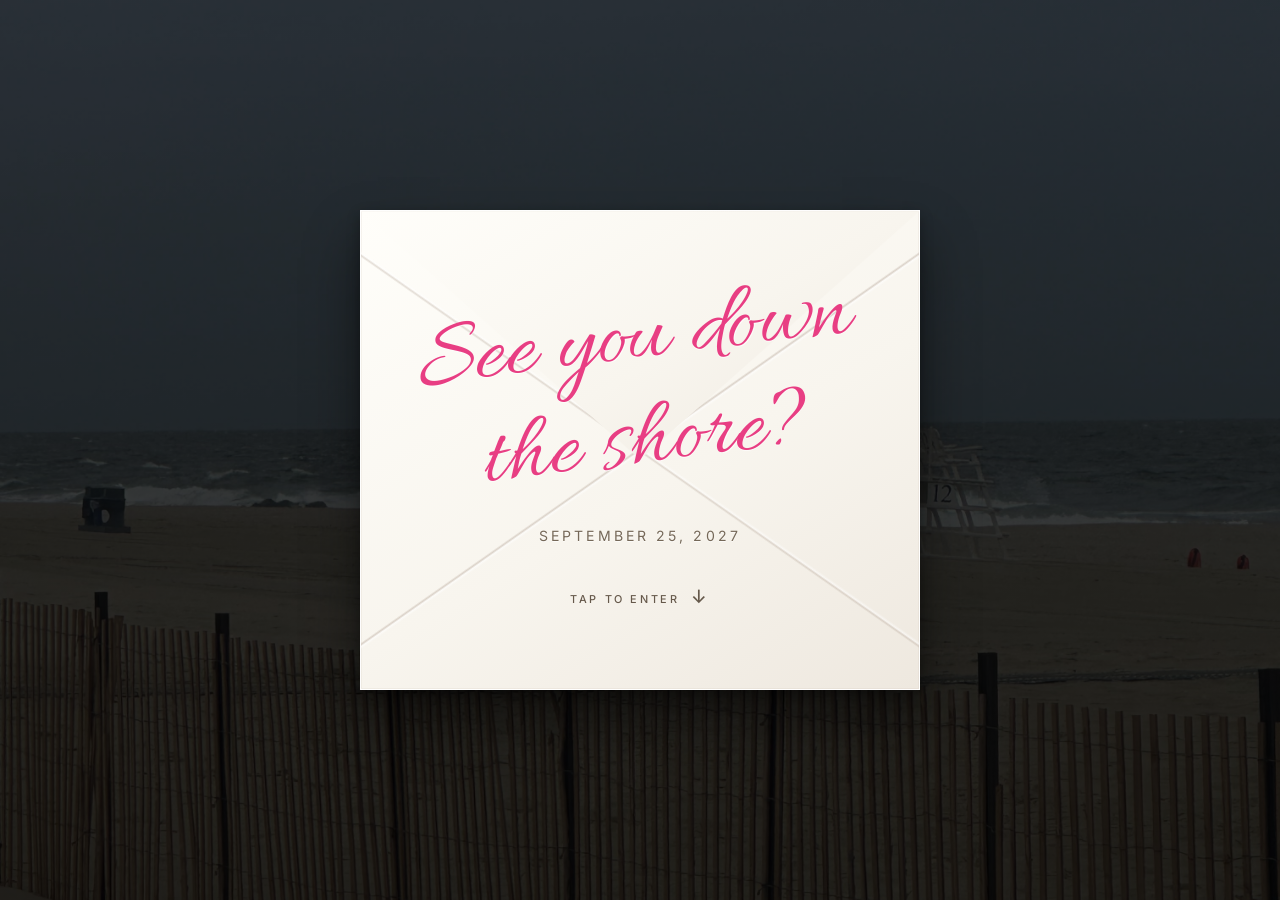
<file: index.html>
<!doctype html>
<html lang="en">
<head>
  <meta charset="utf-8">
  <meta name="viewport" content="width=device-width, initial-scale=1">
  <meta name="theme-color" content="#080808">
  <meta name="description" content="Celebrate Amanda and Andrew on September 25, 2027 at Spring Lake Golf Club.">
  <title>Amanda &amp; Andrew | Wedding</title>
  <link rel="preconnect" href="https://fonts.googleapis.com">
  <link rel="preconnect" href="https://fonts.gstatic.com" crossorigin>
  <link href="https://fonts.googleapis.com/css2?family=Allura&family=Bodoni+Moda:ital,opsz,wght@1,6..96,400&family=Cormorant+Garamond:wght@300;400;500;600&family=Dancing+Script:wght@400;500;600;700&family=Inter:wght@300;400;500;600&display=swap" rel="stylesheet">
  <style>
    :root {
      color-scheme: light;
      --ink: #f8f8ef;
      --white: #244b3c;
      --muted: rgba(36,75,60,.78);
      --line: rgba(36,75,60,.22);
      --glass: rgba(255,255,255,.72);
      --pink: #e98eae;
      --pink-deep: #c94f80;
      --green: #244b3c;
      --serif: "Cormorant Garamond", Georgia, serif;
      --script: "Dancing Script", "Brush Script MT", cursive;
      --sans: Inter, Arial, sans-serif;
    }
    *, *::before, *::after { box-sizing: border-box; }
    [hidden] { display: none !important; }
    html { scroll-behavior: smooth; scroll-padding-top: 82px; }
    body { margin: 0; background: var(--ink); color: var(--white); font-family: var(--sans); line-height: 1.6; overflow-x: hidden; }
    a { color: inherit; }
    button, input, select, textarea { font: inherit; }
    button, a { -webkit-tap-highlight-color: transparent; }
    :focus-visible { outline: 2px solid white; outline-offset: 4px; }
     .slideshow, .overlay { display: none; }
         .password-screen { min-height: 100svh; display: flex; align-items: center; justify-content: center; padding: 28px; position: relative; isolation: isolate; overflow: hidden; background: #090b0a url("manasquan-beach.jpg") center / cover no-repeat; }
     .password-screen::before { content: ""; position: absolute; inset: 0; z-index: 0; background: linear-gradient(180deg, rgba(0,0,0,.72), rgba(0,0,0,.82)); }
     .password-card { position: relative; z-index: 1; width: min(100%, 560px); min-height: clamp(300px, 48vh, 390px); display: flex; flex-direction: column; justify-content: center; padding: clamp(42px, 8vw, 78px) clamp(22px, 6vw, 54px); text-align: center; color: #24231f; background: linear-gradient(150deg, #fffefa 0%, #f8f5ee 56%, #eee8df 100%); border: 1px solid rgba(255,255,255,.92); box-shadow: 0 30px 52px rgba(0,0,0,.45), 0 5px 12px rgba(0,0,0,.3), inset 0 0 0 1px rgba(191,178,161,.14); transform-style: preserve-3d; perspective: 1200px; }
     .password-card::before { content: ""; position: absolute; inset: 0; pointer-events: none; background: linear-gradient(145deg, transparent 49.65%, rgba(171,153,139,.48) 49.9%, rgba(255,255,255,.72) 50.15%, transparent 50.5%), linear-gradient(35deg, transparent 49.65%, rgba(171,153,139,.4) 49.9%, rgba(255,255,255,.65) 50.15%, transparent 50.5%); opacity: .8; }
     .password-card::after { content: ""; position: absolute; left: 0; right: 0; top: 0; height: 52%; pointer-events: none; background: linear-gradient(150deg, #fffefa 0%, #f8f5ee 56%, #eee8df 100%); clip-path: polygon(0 0, 100% 0, 50% 100%); transform-origin: top center; transform: rotateX(0deg); transition: transform 1.05s cubic-bezier(.2,.75,.25,1); backface-visibility: visible; z-index: 2; filter: drop-shadow(0 7px 7px rgba(69,53,40,.22)); }
     .password-card.is-opening::after { transform: rotateX(180deg) translateY(-8px); }
     .password-card::before { transition: opacity .8s ease; }
     .password-card.is-opening::before { opacity: .12; }
     .password-card.is-opening { animation: envelope-lift 1.15s cubic-bezier(.2,.75,.25,1) both; box-shadow: 0 42px 70px rgba(0,0,0,.52), 0 8px 18px rgba(0,0,0,.32), inset 0 0 0 1px rgba(191,178,161,.14); }
     @keyframes envelope-lift { 0% { transform: translateY(0) scale(1); } 28% { transform: translateY(-20px) scale(1.045) rotate(-1deg); } 62% { transform: translateY(-12px) scale(1.025) rotate(1deg); } 100% { transform: translateY(3px) scale(.99); } }
     @media (prefers-reduced-motion: reduce) { .password-card.is-opening { animation-duration: .2s; } .password-card::after, .password-card::before { transition-duration: .2s; } }
     .password-card > * { position: relative; z-index: 3; }
     .password-card h1, .password-card .eyebrow { display: none; }
     #shoreEnter { display: inline-block; width: 100%; margin: 0; padding: 0; border: 0; background: transparent; color: #25231f; cursor: pointer; font: italic 400 clamp(3.1rem, 8vw, 5.2rem)/1.08 "Bodoni Moda", "Cormorant Garamond", serif; letter-spacing: -.045em; text-shadow: 0 1px 0 rgba(255,255,255,.65); }
     #passwordTitle { display: block; transform: rotate(-7deg); transform-origin: center; }
     #shoreEnter:hover { opacity: .78; }
     #shoreEnter:focus-visible { outline: 2px solid #8a7763; outline-offset: 10px; }
     .welcome-date { display: block; margin-top: 28px; color: #756858; font: 400 clamp(.72rem, 2vw, .88rem)/1.5 var(--sans); letter-spacing: .22em; text-transform: uppercase; }
     .tap-cue { display: block; margin-top: clamp(24px, 5vh, 38px); font: 500 .68rem/1.4 var(--sans); letter-spacing: .24em; text-transform: uppercase; color: #66594b; text-shadow: none; }
     .tap-arrow { display: inline-block; margin-left: 6px; font-size: 1.15rem; transition: transform .2s ease; }
     #shoreEnter:hover .tap-arrow { transform: translateY(3px); }
     #shoreQuestion .password-form { display: block; }
     .password-entry-form { max-width: 360px; margin: 0 auto; }
     .password-entry-form label { display: block; color: #fff; text-align: center; }
     .password-entry-form input { margin: 10px 0 18px; text-align: center; }
     .password-entry-form .cta-button { width: 100%; }
     #shoreQuestion .cta-button { min-height: auto; padding: 8px 3px 10px; border: 0; border-bottom: 1px solid rgba(255,255,255,.85); border-radius: 0; background: transparent; color: #fff; font: 500 1rem/1.4 var(--sans); letter-spacing: .22em; text-transform: uppercase; box-shadow: none; }
     #shoreQuestion .cta-button:hover { color: #fff; background: transparent; border-bottom-color: #fff; opacity: .72; }
     #shoreNoMessage { margin-top: 28px !important; color: #fff !important; font: 500 clamp(1.8rem, 4vw, 2.8rem)/1.2 var(--script) !important; text-shadow: 0 2px 16px rgba(0,0,0,.3); }
.names { font-family: var(--script); font-weight: 500; font-size: clamp(4.2rem, 11vw, 8rem); letter-spacing: 0; line-height: .95; }
    .section-title, .favorite-category-title, .detail-card h3, .accommodation-card h3 { font-family: var(--script); font-weight: 500; }
    .section-title { font-size: clamp(3rem, 7vw, 5rem); }
    .password-rsvp { margin-top: 22px; text-align: left; }
    .password-rsvp h2 { margin: 0 0 8px; text-align: center; font: 500 clamp(2.4rem, 7vw, 3.4rem)/1.1 var(--script); color: var(--pink-deep); }
    .password-rsvp .intro { text-align: center; margin-bottom: 20px; }
    .password-rsvp .form-grid { display: grid; gap: 12px; }
    .password-rsvp .form-group label { display: block; margin-bottom: 5px; font-size: .76rem; letter-spacing: .03em; }
    .password-rsvp .form-group input, .password-rsvp .form-group select, .password-rsvp .form-group textarea { display: block; width: 100%; min-height: 44px; padding: 10px 12px; color: var(--green); background: #fff; border: 1px solid #d7a0b4; border-radius: 6px; }
    .password-rsvp .form-group textarea { resize: vertical; }
    .password-rsvp .password-error { color: #a82e5a !important; }
    .password-card p { color: var(--muted); margin: 0 0 24px; }
    .password-form { display: grid; gap: 14px; }
    .password-form label { text-align: left; font-size: .78rem; letter-spacing: .08em; }
    .password-form input { width: 100%; min-height: 48px; padding: 12px 14px; color: var(--green); background: #fff; border: 1px solid #d7a0b4; border-radius: 6px; }
    .password-error { color: #ffd1d1 !important; font-size: .85rem; margin: 12px 0 0 !important; }
    .accommodation-list { display: grid; grid-template-columns: repeat(2, minmax(0,1fr)); gap: 18px; }
    .accommodation-card { padding: 26px; background: var(--glass); border: 1px solid #e9b0c4; border-radius: 12px; box-shadow: 0 8px 25px rgba(36,75,60,.06); }
    .accommodation-card h3 { margin: 0 0 8px; font: 400 1.8rem/1.1 var(--serif); }
    .accommodation-card p { margin: 8px 0; color: var(--muted); font-size: .88rem; }
    .accommodation-card a { display: inline-block; margin-top: 10px; text-underline-offset: 4px; font-size: .8rem; }
    .favorite-category { margin-top: 52px; }
    .favorite-category:first-of-type { margin-top: 0; }
    .favorite-category-title { margin: 0 0 20px; font: 300 clamp(2rem, 4vw, 2.8rem)/1 var(--serif); text-align: center; }
    .favorite-tagline { color: var(--white) !important; font: italic 1.15rem/1.55 var(--serif) !important; }
    .save-date { min-height: 100svh; display: flex; flex-direction: column; align-items: center; justify-content: center; text-align: center; padding: 80px 22px 58px; position: relative; color: #fff; background: #18241f url("hero2.png") center / cover no-repeat; isolation: isolate; }
    .save-date::before { content: ""; position: absolute; inset: 0; z-index: 0; background: linear-gradient(180deg, rgba(8,18,14,.22), rgba(8,18,14,.42)); }
    .save-date > * { position: relative; z-index: 1; }
    .save-date .eyebrow, .save-date .date, .save-date .venue, .save-date .invitation { color: #fff; text-shadow: 0 2px 12px rgba(0,0,0,.35); }
    .save-date .eyebrow, .save-date .date, .save-date .venue, .save-date .invitation { color: var(--green); }
    .save-date .scroll-cue { color: var(--pink-deep); }
    .eyebrow { margin: 24px 0 0; font: 400 1rem/1.5 var(--sans); letter-spacing: .12em; text-transform: uppercase; }
    .names { margin: 0; font: 300 clamp(3.8rem, 9vw, 7rem)/.9 var(--serif); letter-spacing: -.025em; }
    .names span { display: block; }
    .date { margin-top: 22px; font: 400 1rem/1.5 var(--sans); letter-spacing: .12em; }
    .venue { margin-top: 10px; font: 400 1rem/1.5 var(--sans); letter-spacing: .12em; }
    .invitation { margin: 18px 0 0; font: 400 1rem/1.5 var(--sans); color: var(--muted); }
    .scroll-cue { position: absolute; bottom: 25px; left: 50%; transform: translateX(-50%); color: rgba(255,255,255,.72); text-decoration: none; font: 400 .9rem/1.5 var(--sans); letter-spacing: .1em; }
    /* High-contrast, romantic typography for the photo hero after password entry. */
    #siteContent .save-date::before { background: linear-gradient(180deg, rgba(5,10,8,.48), rgba(5,10,8,.62)); }
    #siteContent .save-date .names { color: #fff !important; font-family: var(--script) !important; font-weight: 500; font-size: clamp(4.4rem, 12vw, 8.5rem); line-height: .95; letter-spacing: 0; text-shadow: 0 3px 18px rgba(0,0,0,.78), 0 1px 3px rgba(0,0,0,.95); }
    #siteContent .save-date .eyebrow, #siteContent .save-date .date, #siteContent .save-date .venue, #siteContent .save-date .invitation, #siteContent .save-date .scroll-cue { color: #fff !important; text-shadow: 0 2px 12px rgba(0,0,0,.95), 0 1px 3px rgba(0,0,0,.9); }
    #siteContent .save-date .invitation { font-family: var(--script) !important; font-size: clamp(1.7rem, 4vw, 2.3rem); line-height: 1.25; }
    #siteContent .save-date .scroll-cue { font-family: var(--sans); }
    #siteContent .save-date .eyebrow, #siteContent .save-date .date, #siteContent .save-date .venue { font-family: var(--sans); font-weight: 500; letter-spacing: .14em; }
    .navbar { position: sticky; top: 0; z-index: 20; display: flex; align-items: center; justify-content: center; gap: clamp(18px, 4vw, 48px); padding: 18px 16px; background: rgba(251,226,235,.96); border-top: 1px solid #f1c6d5; border-bottom: 1px solid #e9a9c0; backdrop-filter: blur(14px); }
    .navbar a { text-decoration: none; text-transform: uppercase; font-size: .68rem; letter-spacing: .16em; color: var(--muted); transition: color .2s ease; }
    .navbar a:hover { color: var(--pink-deep); }
    main { position: relative; }
    .section { padding: clamp(76px, 10vw, 130px) 22px; }
    .section-inner { width: min(100%, 1000px); margin: 0 auto; }
    .section-title { margin: 0 0 38px; text-align: center; font: 300 clamp(2.7rem, 6vw, 4.3rem)/1 var(--serif); }
    .story { max-width: 720px; margin: 0 auto; text-align: center; color: var(--muted); font: 1.15rem/1.9 var(--serif); }
    .story p { margin: 0 0 20px; }
    .details-grid { display: grid; grid-template-columns: repeat(2, minmax(0,1fr)); gap: 18px; }
    .detail-card { min-height: 180px; display: flex; flex-direction: column; align-items: center; justify-content: center; padding: 30px 22px; text-align: center; background: var(--glass); border: 1px solid #e9b0c4; border-radius: 12px; box-shadow: 0 8px 25px rgba(36,75,60,.06); }
    .detail-card h3 { margin: 0 0 10px; font: 400 1.9rem var(--serif); }
    .detail-card p { margin: 0; color: var(--muted); font-size: .9rem; }
    .gallery-choices { display: grid; grid-template-columns: repeat(2, minmax(0,1fr)); gap: 22px; }
    .gallery-choice { position: relative; display: flex; min-height: 280px; flex-direction: column; justify-content: flex-end; align-items: flex-start; gap: 8px; padding: 30px; overflow: hidden; border: 1px solid #e9b0c4; border-radius: 10px; text-align: left; color: #fff; background: #244b3c; cursor: pointer; isolation: isolate; }
    .gallery-choice::before { content: ""; position: absolute; inset: 0; z-index: -1; background: linear-gradient(180deg, rgba(9,20,15,.08), rgba(9,20,15,.78)); transition: opacity .25s ease; }
    .gallery-choice:hover::before { opacity: .78; }
    .gallery-choice.our-photos { background: #244b3c url("hero2.png") center / cover no-repeat; }
    .gallery-choice.wedding-party { background: linear-gradient(135deg, #244b3c, #537461 58%, #d8b9a5); }
    .gallery-choice-kicker { font: 500 .68rem/1.4 var(--sans); letter-spacing: .18em; text-transform: uppercase; }
    .gallery-choice-title { font: 400 clamp(2rem, 4vw, 3rem)/1.05 var(--serif); }
    .gallery-choice-description { max-width: 32ch; font-size: .85rem; color: rgba(255,255,255,.9); }
    .gallery-view-heading { display: flex; align-items: center; justify-content: space-between; gap: 18px; margin-bottom: 28px; }
    .gallery-view-heading .section-title { margin: 0; text-align: left; }
    .gallery-back { flex: 0 0 auto; border: 1px solid var(--line); border-radius: 5px; padding: 10px 14px; background: transparent; color: var(--green); cursor: pointer; font-size: .72rem; letter-spacing: .08em; text-transform: uppercase; }
    .gallery-empty { padding: 48px 24px; border: 1px solid #e9b0c4; background: var(--glass); text-align: center; }
    .gallery-empty h3 { margin: 0 0 10px; font: 400 2rem/1.1 var(--serif); }
    .gallery-empty p { max-width: 48ch; margin: 0 auto; color: var(--muted); }
    .gallery-grid { display: grid; grid-template-columns: repeat(2, minmax(0,1fr)); gap: 22px; }
    .gallery-item { display: block; width: 100%; padding: 0; aspect-ratio: 4 / 5; overflow: hidden; border: 1px solid var(--line); background: #171717; cursor: zoom-in; }
    .gallery-item img { width: 100%; height: 100%; display: block; object-fit: cover; transition: transform .5s ease; }
    .gallery-item:hover img { transform: scale(1.035); }
    .rsvp-container { max-width: 560px; margin: 0 auto; padding: clamp(28px, 5vw, 48px); background: #fbe2eb; border: 1px solid #e9b0c4; border-radius: 12px; }
    .rsvp-container .section-title { margin-bottom: 10px; }
    .rsvp-subtitle { margin: 0 0 30px; text-align: center; color: var(--muted); }
    .form-grid { display: grid; gap: 16px; }
    .form-group label { display: block; margin-bottom: 7px; font-size: .78rem; letter-spacing: .06em; }
    .form-group input, .form-group select, .form-group textarea { display: block; width: 100%; min-height: 48px; padding: 12px 14px; color: var(--green); background: #fff; border: 1px solid #d7a0b4; border-radius: 6px; }
    .form-group select option { color: #111; }
    .form-group textarea { resize: vertical; }
    .cta-button { display: inline-flex; justify-content: center; align-items: center; min-height: 48px; padding: 12px 24px; border: 1px solid var(--pink-deep); border-radius: 6px; background: var(--pink); color: #173e30; text-decoration: none; text-transform: uppercase; letter-spacing: .14em; font-size: .72rem; font-weight: 600; cursor: pointer; transition: background .2s, color .2s; }
    .cta-button:hover { color: #fff; background: var(--pink-deep); }
    .rsvp-form .cta-button { width: 100%; }
    .form-note { margin: 14px 0 0; color: var(--muted); font-size: .75rem; text-align: center; }
    .form-status { margin: 16px 0 0; padding: 12px; border: 1px solid var(--line); color: var(--muted); font-size: .85rem; }
    .lightbox { position: fixed; inset: 0; z-index: 100; display: none; align-items: center; justify-content: center; padding: 24px; background: rgba(0,0,0,.94); }
    .lightbox[open] { display: flex; }
    .lightbox img { display: block; max-width: 95vw; max-height: 88vh; object-fit: contain; }
    .lightbox-close { position: absolute; top: 14px; right: 20px; border: 0; background: transparent; color: white; font-size: 2.5rem; cursor: pointer; }
    footer { padding: 34px 20px 42px; text-align: center; color: var(--muted); font-size: .78rem; background: #e5f0e5; }
    footer p { margin: 7px 0; }
    .reveal { animation: rise .7s ease both; }
    @keyframes rise { from { opacity: 0; transform: translateY(16px); } to { opacity: 1; transform: translateY(0); } }
    @media (max-width: 620px) {
      .save-date { min-height: 92svh; padding-bottom: 70px; }
      .eyebrow { letter-spacing: .1em; }
      .date, .venue { letter-spacing: .08em; }
      .navbar { gap: 0; justify-content: space-around; padding: 15px 8px; }
      .navbar a { font-size: .59rem; letter-spacing: .08em; }
      .section { padding: 76px 18px; }
      .details-grid, .gallery-grid, .gallery-choices, .accommodation-list { grid-template-columns: 1fr; }
      .detail-card { min-height: 145px; }
      .gallery-item { aspect-ratio: 4 / 3; }
      .rsvp-container { padding: 28px 20px; }
    }
    @media (prefers-reduced-motion: reduce) {
      *, *::before, *::after { scroll-behavior: auto !important; animation-duration: .01ms !important; animation-iteration-count: 1 !important; transition-duration: .01ms !important; }
    }
  
     /* Editorial, open layout: remove the boxed-card treatment from information sections. */
     .details-grid { gap: 0; max-width: 760px; margin: 0 auto; }
     .detail-card { min-height: 0; padding: 18px 28px 22px; background: transparent; border: 0; border-radius: 0; box-shadow: none; }
     .detail-card + .detail-card { border-left: 1px solid rgba(36,75,60,.22); }
     .detail-card h3 { margin-bottom: 12px; font-size: 2rem; }
     .detail-card p { font: 1rem/1.7 var(--serif); }
     .accommodation-list { gap: 0 42px; }
     .accommodation-card { padding: 24px 0 26px; background: transparent; border: 0; border-bottom: 1px solid rgba(36,75,60,.2); border-radius: 0; box-shadow: none; }
     .accommodation-card h3 { font-size: 1.65rem; }
     .accommodation-card p { line-height: 1.7; }
     .accommodation-card a { color: var(--green); text-transform: uppercase; letter-spacing: .12em; font-size: .68rem; font-weight: 600; }
     .favorite-category { margin-top: 62px; }
     .favorite-category-title { margin-bottom: 12px; }
     .favorite-category .accommodation-list { max-width: 880px; margin: 0 auto; }
     .favorite-category .accommodation-card { padding: 20px 12px 24px; text-align: center; }
     .favorite-category .accommodation-card h3 { font-family: var(--serif); font-size: 1.55rem; }
     .favorite-category .favorite-tagline { color: var(--muted) !important; font-size: 1rem !important; line-height: 1.6; }
     @media (max-width: 640px) {
       .details-grid { grid-template-columns: 1fr; }
       .detail-card + .detail-card { border-left: 0; border-top: 1px solid rgba(36,75,60,.22); }
       .detail-card { padding: 22px 12px; }
       .accommodation-list { grid-template-columns: 1fr; }
       .favorite-category .accommodation-card { padding-inline: 4px; }
     }


    /* A restrained hot-pink accent for the welcome message and main section headings. */
    :root { --hot-pink: #e83e83; }
    #shoreEnter { color: var(--hot-pink); }
    #siteContent .section-title,
    #siteContent .detail-card h3,
    #siteContent .favorite-category-title { color: var(--hot-pink); }


    /* Elegant, light calligraphy for the envelope and couple's names. */
    #shoreEnter { font-family: "Allura", cursive; font-style: normal; font-weight: 400; font-size: clamp(3.8rem, 9vw, 6rem); letter-spacing: 0; text-shadow: 0 1px 0 rgba(255,255,255,.65); }
    #siteContent .save-date .names { font-family: "Allura", cursive !important; font-weight: 400; font-size: clamp(5rem, 14vw, 10rem); letter-spacing: 0; -webkit-text-stroke: 0; }
    /* Give page and subsection titles a little more presence. */
    #siteContent .section-title,
    #siteContent .detail-card h3,
    #siteContent .accommodation-card h3,
    #siteContent .favorite-category-title { font-weight: 700; }
    /* There is one gallery link, so center it rather than leaving it in the first grid column. */
    #gallery .gallery-choices { grid-template-columns: minmax(0, 520px); justify-content: center; }
    #gallery .gallery-choice { width: 100%; }

  
    /* Clear, larger bold serif headings throughout the wedding site. */
    #siteContent .section-title,
    #siteContent .favorite-category-title,
    #siteContent .detail-card h3,
    #siteContent .accommodation-card h3 {
      font-family: var(--serif) !important;
      font-weight: 700 !important;
      font-style: normal;
      line-height: 1.08;
    }
    #siteContent .section-title { font-size: clamp(3.2rem, 6.8vw, 4.9rem) !important; }
    #siteContent .favorite-category-title { font-size: clamp(2.35rem, 4.8vw, 3.1rem) !important; }
    #siteContent .detail-card h3,
    #siteContent .accommodation-card h3 { font-size: clamp(1.8rem, 3.2vw, 2.2rem) !important; }
    @media (max-width: 600px) {
      #siteContent .section-title { font-size: clamp(2.8rem, 11vw, 3.6rem) !important; }
      #siteContent .favorite-category-title { font-size: clamp(2.05rem, 8vw, 2.6rem) !important; }
    }

  </style>
</head>
<body>
  <section class="password-screen" id="passwordScreen" aria-labelledby="passwordTitle">
    <div class="password-card">
      <div id="shoreQuestion">
        <button id="shoreEnter" type="button" aria-controls="passwordStep" aria-labelledby="passwordTitle"><span id="passwordTitle">See you down the shore?</span><span class="welcome-date">SEPTEMBER 25, 2027</span><span class="tap-cue">TAP TO ENTER <span class="tap-arrow" aria-hidden="true">↓</span></span></button>
      </div>
      <div id="passwordStep" class="password-rsvp" hidden>
        <form class="password-form password-entry-form" id="entryPasswordForm">
          <label for="sitePassword">Website password</label>
          <input id="sitePassword" type="password" autocomplete="current-password" required aria-describedby="passwordError" placeholder="Enter password">
          <button class="cta-button" id="entryContinue" type="submit">Enter</button>
          <p class="password-error" id="passwordError" role="alert" hidden>That password didn't match. Please try again.</p>
        </form>
      </div>
    </div>
  </section>
  <div id="siteContent" hidden>
  <div class="slideshow" aria-hidden="true"></div>
  <div class="overlay" aria-hidden="true"></div>

  <header class="save-date" id="home">
    <h1 class="names"><span>Amanda</span><span>&amp; Andrew</span></h1>
    <p class="eyebrow">Save the date</p>
    <p class="date">SEPTEMBER 25, 2027</p>
    <p class="venue">SPRING LAKE GOLF CLUB</p>
    <p class="invitation">Come celebrate with us</p>
    <a class="scroll-cue" href="#details">SCROLL TO EXPLORE ↓</a>
  </header>

  <nav class="navbar" aria-label="Main navigation">
    <a href="#details">Details</a>
    <a href="#accommodations">Stay</a>
    <a href="#favorites">Our Favorites</a>
    <a href="#gallery">Gallery</a>
    <a href="#rsvp">RSVP</a>
  </nav>

  <main>
    <section class="section" id="details">
      <div class="section-inner">
        <h2 class="section-title">The Details</h2>
        <div class="details-grid">
          <article class="detail-card"><h3>The Date</h3><p>Saturday, September 25, 2027</p></article>
          <article class="detail-card"><h3>Dress Code</h3><p>Black Tie Optional</p></article>
        </div>
      </div>
    </section>

    <section class="section" id="accommodations">
      <div class="section-inner">
        <h2 class="section-title">Where to Stay</h2>
        <p class="story" style="margin-bottom: 34px;">September is still a sought-after time at the Shore, and accommodations can book up quickly. We recommend reserving your stay as early as possible.</p>
        <div class="accommodation-list">
          <article class="accommodation-card">
            <h3>Ocean House</h3>
            <p>Spring Lake, New Jersey</p>
            <p>We’ll share the wedding room-block code here as soon as it’s available.</p>
            <a href="https://www.theoceanhouse.net/" target="_blank" rel="noopener noreferrer">Visit website ↗</a>
          </article>
          <article class="accommodation-card">
            <h3>Breakers Hotel</h3>
            <p>Spring Lake, New Jersey</p>
            <p>A beachfront stay along the Spring Lake shore.</p>
            <a href="https://breakershotel.com/" target="_blank" rel="noopener noreferrer">Visit website ↗</a>
          </article>
          <article class="accommodation-card">
            <h3>The Hewitt Wellington</h3>
            <p>Spring Lake, New Jersey</p>
            <p>A historic hotel beside Spring Lake.</p>
            <a href="https://www.thehewittwellington.com/" target="_blank" rel="noopener noreferrer">Visit website ↗</a>
          </article>
          <article class="accommodation-card">
            <h3>Spring Lake Inn</h3>
            <p>Spring Lake, New Jersey</p>
            <p>A charming inn with individually styled guest rooms and suites.</p>
            <a href="https://www.springlakeinn.com/" target="_blank" rel="noopener noreferrer">Visit website ↗</a>
          </article>
          <article class="accommodation-card">
            <h3>Chateau Inn</h3>
            <p>Spring Lake, New Jersey</p>
            <p>A boutique inn near Spring Lake’s shops, restaurants, and beach.</p>
            <a href="https://www.chateauinn.com/" target="_blank" rel="noopener noreferrer">Visit website ↗</a>
          </article>
          <article class="accommodation-card">
            <h3>The Ridgewood House</h3>
            <p>Sea Girt, New Jersey</p>
            <p>A historic Jersey Shore stay just a short block from the beach.</p>
            <a href="https://www.theridgewoodhousenj.com/" target="_blank" rel="noopener noreferrer">Visit website ↗</a>
          </article>
        </div>
      </div>
    </section>

    <section class="section" id="favorites">
      <div class="section-inner">
        <h2 class="section-title">Andrew &amp; Amanda’s Shore Favorites</h2>
        <p class="story" style="margin-bottom: 48px;">Our go-to spots along the shore, from first coffee to one last scoop. This list may grow, so check back for more of our favorites.</p>

        <div class="favorite-category">
          <h3 class="favorite-category-title">Coffee</h3>
          <div class="accommodation-list">
            <article class="accommodation-card">
              <h3>Seawatch Coffee &amp; Market</h3>
              <p class="favorite-tagline">Gotta hang 10. ☕🌊</p>
              <a href="https://seawatchcoffeemarket.com/" target="_blank" rel="noopener noreferrer">Visit website ↗</a>
            </article>
            <article class="accommodation-card">
              <h3>Noon — Spring Lake</h3>
              <p class="favorite-tagline">Coffee in hand, shopping bags at the ready.</p>
            </article>
          </div>
        </div>

        <div class="favorite-category">
          <h3 class="favorite-category-title">Breakfast</h3>
          <div class="accommodation-list">
            <article class="accommodation-card">
              <h3>Tom Bailey’s Market</h3>
              <p class="favorite-tagline">Weekend mini donuts are a must — and you can’t leave the Shore without trying a Taylor ham, egg &amp; cheese.</p>
              <a href="https://tombaileysmarket.com/" target="_blank" rel="noopener noreferrer">Visit website ↗</a>
            </article>
            <article class="accommodation-card">
              <h3>Nick &amp; Sons Bakery</h3>
              <p class="favorite-tagline">Set that alarm: the cardamom buns wait for no one.</p>
            </article>
          </div>
        </div>

        <div class="favorite-category">
          <h3 class="favorite-category-title">Restaurants &amp; Nightlife</h3>
          <div class="accommodation-list">
            <article class="accommodation-card">
              <h3>Marina Bar &amp; Grille</h3>
              <p class="favorite-tagline">Catering to Andrew’s TV ADHD with a beautiful view.</p>
            </article>
            <article class="accommodation-card">
              <h3>Parker House</h3>
              <p class="favorite-tagline">Grab a quick bite on the porch — or try to keep up with Amanda’s dance moves in God’s Basement.</p>
            </article>
            <article class="accommodation-card">
              <h3>Leggetts</h3>
              <p class="favorite-tagline">Roll in straight from the beach for pizza, and don’t forget to say hi to Marty.</p>
              <a href="https://www.leggetts.us/" target="_blank" rel="noopener noreferrer">Visit website ↗</a>
            </article>
            <article class="accommodation-card">
              <h3>Columns</h3>
              <p class="favorite-tagline">The beach, live music, and seafood? Tell me less!</p>
            </article>
          </div>
        </div>

        <div class="favorite-category">
          <h3 class="favorite-category-title">The Sweet Tooth</h3>
          <div class="accommodation-list">
            <article class="accommodation-card">
              <h3>Hoffman’s Ice Cream</h3>
              <p class="favorite-tagline">Amanda’s must-order: toasted coconut. Trust her on this one.</p>
              <a href="https://hoffmansicecreamnj.net/" target="_blank" rel="noopener noreferrer">Visit website ↗</a>
            </article>
            <article class="accommodation-card">
              <h3>Surfside Frozen Custard</h3>
              <p class="favorite-tagline">Not into all the wild flavors? Surfside sticks to the classics — and nails them.</p>
              <a href="https://www.surfsidefrozencustard.com/welcome" target="_blank" rel="noopener noreferrer">Visit website ↗</a>
            </article>
          </div>
        </div>
      </div>
    </section>

    <section class="section" id="gallery">
      <div class="section-inner">
        <div id="galleryIndex">
          <h2 class="section-title">Photo Galleries</h2>
          <div class="gallery-choices">
            <button class="gallery-choice our-photos" type="button" data-gallery-open="coupleGallery" aria-controls="coupleGallery">
              <span class="gallery-choice-kicker">A little look at us</span>
              <span class="gallery-choice-title">Our Photos</span>
              <span class="gallery-choice-description">A few favorite photos of Amanda &amp; Andrew. Click to view the gallery.</span>
            </button>
          </div>
        </div>

        <div id="coupleGallery" data-gallery-view hidden>
          <div class="gallery-view-heading">
            <h2 class="section-title">Our Photos</h2>
            <button class="gallery-back" type="button" data-gallery-back>← All galleries</button>
          </div>
          <div class="gallery-grid">
            <button class="gallery-item" type="button" data-image="hero2.png" aria-label="Enlarge Amanda and Andrew photo one"><img src="hero2.png" alt="Amanda and Andrew, photo one" loading="lazy"></button>
            <button class="gallery-item" type="button" data-image="hero3.png" aria-label="Enlarge Amanda and Andrew photo two"><img src="hero3.png" alt="Amanda and Andrew, photo two" loading="lazy"></button>
          </div>
        </div>

      </div>
    </section>

    <section class="section" id="rsvp">
      <div class="section-inner">
        <div class="rsvp-container">
          <h2 class="section-title">RSVP</h2>
          <p class="rsvp-subtitle">We'd love to have you celebrate with us.</p>
          <form class="rsvp-form" id="rsvpForm" action="https://formsubmit.co/ajax/aa.hannon.wedding@gmail.com" method="POST">
            <input type="hidden" name="_subject" value="New wedding RSVP — Amanda & Andrew">
            <input type="hidden" name="_template" value="table">
            <input type="hidden" name="_replyto" id="rsvpReplyTo">
            <div class="form-grid">
              <div class="form-group"><label for="guestName">Your name</label><input id="guestName" name="name" autocomplete="name" required maxlength="120" placeholder="Full name"></div>
              <div class="form-group"><label for="guestEmail">Your email</label><input id="guestEmail" name="email" type="email" autocomplete="email" required maxlength="254" placeholder="you@example.com"></div>
              <div class="form-group"><label for="attendance">Will you be attending?</label><select id="attendance" name="attendance" required><option value="">Please select</option><option value="yes">Joyfully accepts</option><option value="no">Regretfully declines</option></select></div>
              <div class="form-group"><label for="guestCount">Number of guests in your party</label><input id="guestCount" name="guests" type="number" min="1" max="10" value="1" required></div>
              <div class="form-group"><label for="requests">Dietary needs or a note (optional)</label><textarea id="requests" name="requests" rows="3" maxlength="1000" placeholder="Let us know how we can help"></textarea></div>
              <button class="cta-button" type="submit">Submit RSVP</button>
            </div>
            <p class="form-note">Your RSVP will be sent over HTTPS through our form service and emailed to us. Please don’t include sensitive information in the note field.</p>
            <p class="form-status" id="formStatus" role="status" aria-live="polite" hidden></p>
          </form>
        </div>
      </div>
    </section>
  </main>

  <footer>
    <p>With love and excitement</p>
    <p>&copy; <span id="year">2027</span> Amanda &amp; Andrew</p>
    <p><a href="#home">Back to top ↑</a></p>
  </footer>

  <dialog class="lightbox" id="lightbox" aria-label="Expanded wedding photo">
    <button class="lightbox-close" id="lightboxClose" type="button" aria-label="Close photo">×</button>
    <img id="lightboxImage" alt="Expanded photo of Amanda and Andrew">
  </dialog>
  </div>

  <script>
    (function () {
      "use strict";
      const entryForm = document.getElementById("entryPasswordForm");
      const input = document.getElementById("sitePassword");
      const error = document.getElementById("passwordError");
      const gate = document.getElementById("passwordScreen");
      const content = document.getElementById("siteContent");
      const passwordStep = document.getElementById("passwordStep");
      document.getElementById("shoreEnter").addEventListener("click", function () {
        const envelope = document.querySelector(".password-card");
        const question = document.getElementById("shoreQuestion");
        const enterButton = document.getElementById("shoreEnter");
        enterButton.disabled = true;
        envelope.classList.add("is-opening");
        window.setTimeout(function () {
          question.hidden = true;
          passwordStep.hidden = false;
          // Keep the envelope in its open state while the password prompt is visible.
          enterButton.disabled = false;
          input.focus();
        }, window.matchMedia("(prefers-reduced-motion: reduce)").matches ? 350 : 1250);
      });
      entryForm.addEventListener("submit", function (event) {
        event.preventDefault();
        if (input.value !== "Hannon") {
          error.hidden = false;
          input.value = "";
          input.focus();
          return;
        }
        error.hidden = true;
        localStorage.setItem("weddingSiteUnlocked", "yes");
        sessionStorage.setItem("weddingSiteUnlocked", "yes");
        gate.hidden = true;
        content.hidden = false;
        document.getElementById("home").setAttribute("tabindex", "-1");
        document.getElementById("home").focus({ preventScroll: true });
      });
      if (sessionStorage.getItem("weddingSiteUnlocked") === "yes" || localStorage.getItem("weddingSiteUnlocked") === "yes") {
        localStorage.setItem("weddingSiteUnlocked", "yes");
        gate.hidden = true;
        content.hidden = false;
      }
    })();
  </script>

  <script>
    (function () {
      "use strict";

      // Keep the footer year current without changing the wedding date.
      document.getElementById("year").textContent = new Date().getFullYear();

      // Send RSVP responses through FormSubmit; the endpoint emails the submission to the couple.
      const rsvpForm = document.getElementById("rsvpForm");
      const formStatus = document.getElementById("formStatus");
      const submitButton = rsvpForm.querySelector('button[type="submit"]');
      rsvpForm.addEventListener("submit", async function (event) {
        event.preventDefault();
        if (!rsvpForm.reportValidity()) return;
        document.getElementById("rsvpReplyTo").value = document.getElementById("guestEmail").value.trim();
        formStatus.hidden = false;
        formStatus.textContent = "Sending your RSVP…";
        submitButton.disabled = true;
        try {
          const response = await fetch(rsvpForm.action, {
            method: "POST",
            body: new FormData(rsvpForm),
            headers: { "Accept": "application/json" }
          });
          const result = await response.json();
          if (!response.ok || result.success === false) throw new Error("RSVP submission failed");
          formStatus.textContent = "Thank you, " + document.getElementById("guestName").value.trim() + "! Your RSVP has been submitted. We’ll be in touch if we have any questions.";
          rsvpForm.reset();
          document.getElementById("guestCount").value = "1";
        } catch (error) {
          formStatus.textContent = "Sorry, we couldn’t confirm that your RSVP was sent. Please try again in a moment or contact Amanda and Andrew directly.";
        } finally {
          submitButton.disabled = false;
        }
      });

      // Let visitors open either photo gallery and return to the gallery index.
      const galleryIndex = document.getElementById("galleryIndex");
      const galleryViews = document.querySelectorAll("[data-gallery-view]");
      document.querySelectorAll("[data-gallery-open]").forEach(function (button) {
        button.addEventListener("click", function () {
          galleryIndex.hidden = true;
          galleryViews.forEach(function (view) { view.hidden = view.id !== button.dataset.galleryOpen; });
          document.getElementById(button.dataset.galleryOpen).scrollIntoView({ behavior: "smooth", block: "start" });
        });
      });
      document.querySelectorAll("[data-gallery-back]").forEach(function (button) {
        button.addEventListener("click", function () {
          galleryViews.forEach(function (view) { view.hidden = true; });
          galleryIndex.hidden = false;
          document.getElementById("gallery").scrollIntoView({ behavior: "smooth", block: "start" });
        });
      });

      // Accessible photo lightbox with Escape and backdrop close support.
      const lightbox = document.getElementById("lightbox");
      const lightboxImage = document.getElementById("lightboxImage");
      const closeButton = document.getElementById("lightboxClose");
      document.querySelectorAll("[data-image]").forEach(function (button) {
        button.addEventListener("click", function () {
          lightboxImage.src = button.getAttribute("data-image");
          if (typeof lightbox.showModal === "function") {
            lightbox.showModal();
          } else {
            lightbox.setAttribute("open", "");
          }
          closeButton.focus();
        });
      });
      function closeLightbox() {
        if (typeof lightbox.close === "function" && lightbox.open) {
          lightbox.close();
        } else {
          lightbox.removeAttribute("open");
        }
        lightboxImage.removeAttribute("src");
      }
      closeButton.addEventListener("click", closeLightbox);
      lightbox.addEventListener("click", function (event) {
        if (event.target === lightbox) closeLightbox();
      });
      lightbox.addEventListener("close", function () {
        lightboxImage.removeAttribute("src");
      });
      document.addEventListener("keydown", function (event) {
        if (event.key === "Escape" && lightbox.open) closeLightbox();
      });
    }());
  </script>
</body>
</html>
</file>
